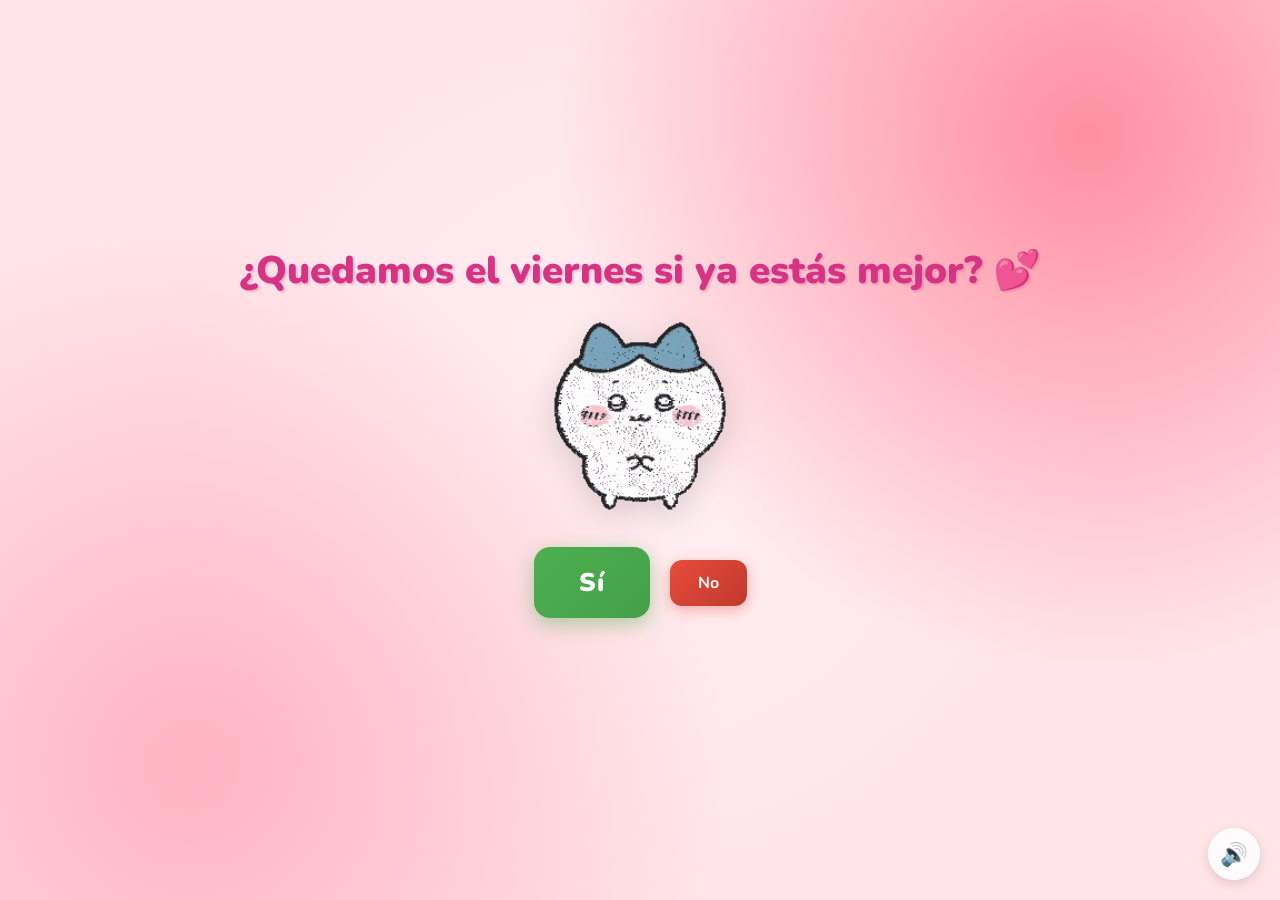
<file: index.html>
<!DOCTYPE html>
<html lang="es">
<head>
    <meta charset="UTF-8">
    <meta name="viewport" content="width=device-width, initial-scale=1.0, viewport-fit=cover">
    <title>¿Quedamos el viernes si ya estás mejor? 💕</title>
    <link rel="preconnect" href="https://fonts.googleapis.com">
    <link href="https://fonts.googleapis.com/css2?family=Nunito:wght@400;700;800;900&display=swap" rel="stylesheet">
    <link rel="icon" type="image/png" href="favicon.png">
    <link rel="stylesheet" href="style.css">
</head>
<body>
    <div class="hearts-bg" aria-hidden="true"></div>

    <main class="container">
        <h1>¿Quedamos el viernes si ya estás mejor? 💕</h1>

        <figure class="gif-container">
            <img id="cat-gif" src="assets/gifs/stage-0-normal.gif" alt="Personaje adorable animado">
        </figure>

        <div class="buttons">
            <button id="yes-btn" type="button">Sí</button>
            <button id="no-btn" type="button">No</button>
        </div>
        <div id="tease-toast" aria-live="polite"></div>
    </main>

    <audio id="bg-music" loop autoplay muted preload="auto">
        <source src="music/beabadoobee - Glue Song (Lyrics).mp3" type="audio/mpeg">
    </audio>

    <button id="music-toggle" type="button" aria-label="Silenciar música" aria-pressed="true" title="Silenciar música">🔊</button>

    <script src="script.js"></script>
</body>
</html>
</file>
<file: style.css>
* {
    margin: 0;
    padding: 0;
    box-sizing: border-box;
}

body {
    background-color: #FFE4E8;
    font-family: 'Nunito', sans-serif;
    min-height: 100vh;
    display: flex;
    justify-content: center;
    align-items: center;
    overflow: hidden;
    background-image:
        radial-gradient(circle at 15% 85%, #ffb3c1 0%, transparent 40%),
        radial-gradient(circle at 85% 15%, #ff8fa3 0%, transparent 40%),
        radial-gradient(circle at 50% 50%, #fff0f3 0%, transparent 60%);
}

/* Floating hearts background */
.hearts-bg {
    position: fixed;
    top: 0; left: 0; right: 0; bottom: 0;
    pointer-events: none;
    z-index: 0;
    overflow: hidden;
}

.hearts-bg::before,
.hearts-bg::after {
    content: '💕 💗 💖 💝 💓';
    position: absolute;
    font-size: 1.5rem;
    opacity: 0.15;
    animation: floatHearts 12s linear infinite;
    white-space: nowrap;
    top: 100%;
    left: 10%;
}

.hearts-bg::after {
    animation-delay: 6s;
    left: 60%;
    content: '💗 💕 💓 💖 💝';
}

@keyframes floatHearts {
    from { transform: translateY(0); opacity: 0.15; }
    to { transform: translateY(-110vh); opacity: 0; }
}

.container {
    position: relative;
    z-index: 1;
    text-align: center;
    padding: 40px 20px;
}

h1 {
    font-size: 2.4rem;
    color: #d63384;
    font-weight: 900;
    margin-bottom: 20px;
    text-shadow: 2px 2px 0px rgba(214, 51, 132, 0.2);
    animation: wiggle 2s ease-in-out infinite;
}

@keyframes wiggle {
    0%, 100% { transform: rotate(-1deg); }
    50% { transform: rotate(1deg); }
}

.gif-container {
    margin: 20px auto;
    display: flex;
    justify-content: center;
    position: relative;
}

#cat-gif {
    width: 200px;
    height: 200px;
    object-fit: contain;
    filter: drop-shadow(0 8px 16px rgba(0,0,0,0.15));
    transition: opacity 0.3s ease;
}

.buttons {
    display: flex;
    gap: 20px;
    justify-content: center;
    align-items: center;
    margin-top: 30px;
    flex-wrap: wrap;
}

#yes-btn {
    background: linear-gradient(135deg, #4CAF50, #45a049);
    color: white;
    border: none;
    border-radius: 16px;
    font-size: 1.6rem;
    font-weight: 900;
    font-family: 'Nunito', sans-serif;
    padding: 18px 45px;
    cursor: pointer;
    transition: transform 0.15s, box-shadow 0.15s;
    box-shadow: 0 6px 20px rgba(76, 175, 80, 0.45);
    letter-spacing: 1px;
}

#yes-btn:hover {
    transform: scale(1.06) translateY(-2px);
    box-shadow: 0 10px 28px rgba(76, 175, 80, 0.55);
}

#yes-btn:active {
    transform: scale(0.98);
}

#no-btn {
    background: linear-gradient(135deg, #e74c3c, #c0392b);
    color: white;
    border: none;
    border-radius: 12px;
    font-size: 1rem;
    font-weight: 700;
    font-family: 'Nunito', sans-serif;
    padding: 12px 28px;
    cursor: pointer;
    transition: background 0.2s, left 0.25s ease, top 0.25s ease;
    box-shadow: 0 4px 14px rgba(231, 76, 60, 0.4);
}

#no-btn:hover {
    background: linear-gradient(135deg, #c0392b, #a93226);
}


#tease-toast {
    margin-top: 14px;
    font-size: 1rem;
    color: #d63384;
    font-weight: 700;
    font-style: italic;
    opacity: 0;
    transform: translateY(6px);
    transition: opacity 0.3s ease, transform 0.3s ease;
    min-height: 1.5rem;
}

#tease-toast.show {
    opacity: 1;
    transform: translateY(0);
}

/* Music toggle button */
#music-toggle {
    position: fixed;
    bottom: 20px;
    right: 20px;
    background: rgba(255, 255, 255, 0.85);
    border: none;
    border-radius: 50%;
    width: 52px;
    height: 52px;
    font-size: 1.4rem;
    cursor: pointer;
    backdrop-filter: blur(10px);
    box-shadow: 0 4px 12px rgba(0, 0, 0, 0.12);
    transition: transform 0.2s;
    z-index: 100;
}

#music-toggle:hover {
    transform: scale(1.1);
}

/* Yes page specific */
.yes-container h1.yes-title {
    font-size: 2.8rem;
    animation: bounceTitle 0.6s ease infinite alternate;
}

@keyframes bounceTitle {
    from { transform: translateY(0) rotate(-1deg); }
    to { transform: translateY(-12px) rotate(1deg); }
}

.yes-message {
    font-size: 1.4rem;
    color: #e91e8c;
    font-weight: 700;
    margin-top: 24px;
    animation: fadeIn 1s ease 0.5s both;
}

@keyframes fadeIn {
    from { opacity: 0; transform: translateY(10px); }
    to { opacity: 1; transform: translateY(0); }
}

.yes-container #cat-gif {
    width: 260px;
    height: 260px;
}

.yes-container #cat-gif.ojitos-photo {
    width: min(300px, 74vw);
    height: 390px;
    max-height: 48vh;
    object-fit: cover;
    object-position: center;
    border: 6px solid rgba(255, 255, 255, 0.92);
    border-radius: 32px;
    filter: none;
    box-shadow:
        0 14px 34px rgba(214, 51, 132, 0.28),
        0 0 0 4px rgba(255, 143, 163, 0.22);
}

.yes-container .gif-container::after {
    content: '💕';
    position: absolute;
    top: -16px;
    right: calc(50% - min(150px, 37vw) - 16px);
    font-size: 2rem;
    transform: rotate(12deg);
    text-shadow: 0 5px 14px rgba(214, 51, 132, 0.35);
}
</file>
